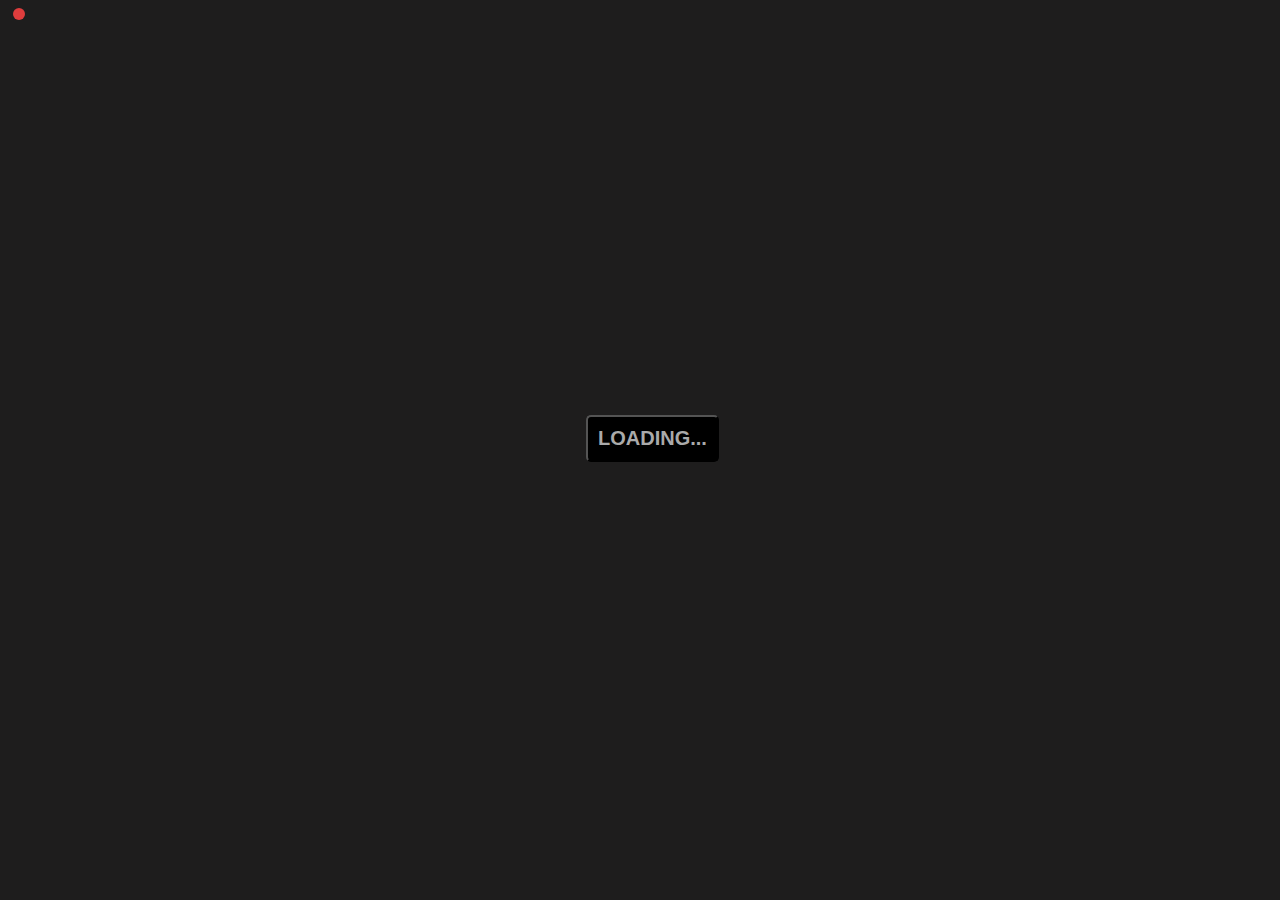
<file: index.html>
<!DOCTYPE html>
<html lang="en">
<head>
    <meta charset="UTF-8">
    <meta http-equiv="X-UA-Compatible" content="IE=edge">
    <meta name="viewport" content="width=device-width, initial-scale=1.0">
    <title>Kinxyo</title>
    <script src="https://ajax.googleapis.com/ajax/libs/jquery/3.5.1/jquery.min.js"></script>
    <link rel="stylesheet" href="style.css"></script>
</head>
<body>
    <div>
        <button class="run">LOADING...</button>
    </div>

    <script>
        $(document).ready(function(){
            $(".run").hover(function(){
                $(".mp").hide();
            })
        })
        $(document).ready(function(){
            $(".run").mouseleave(function(){
                $(".mp").show();
            })
        })
    </script>

<div class="mp">
</div>
    
</body>
</html>
</file>
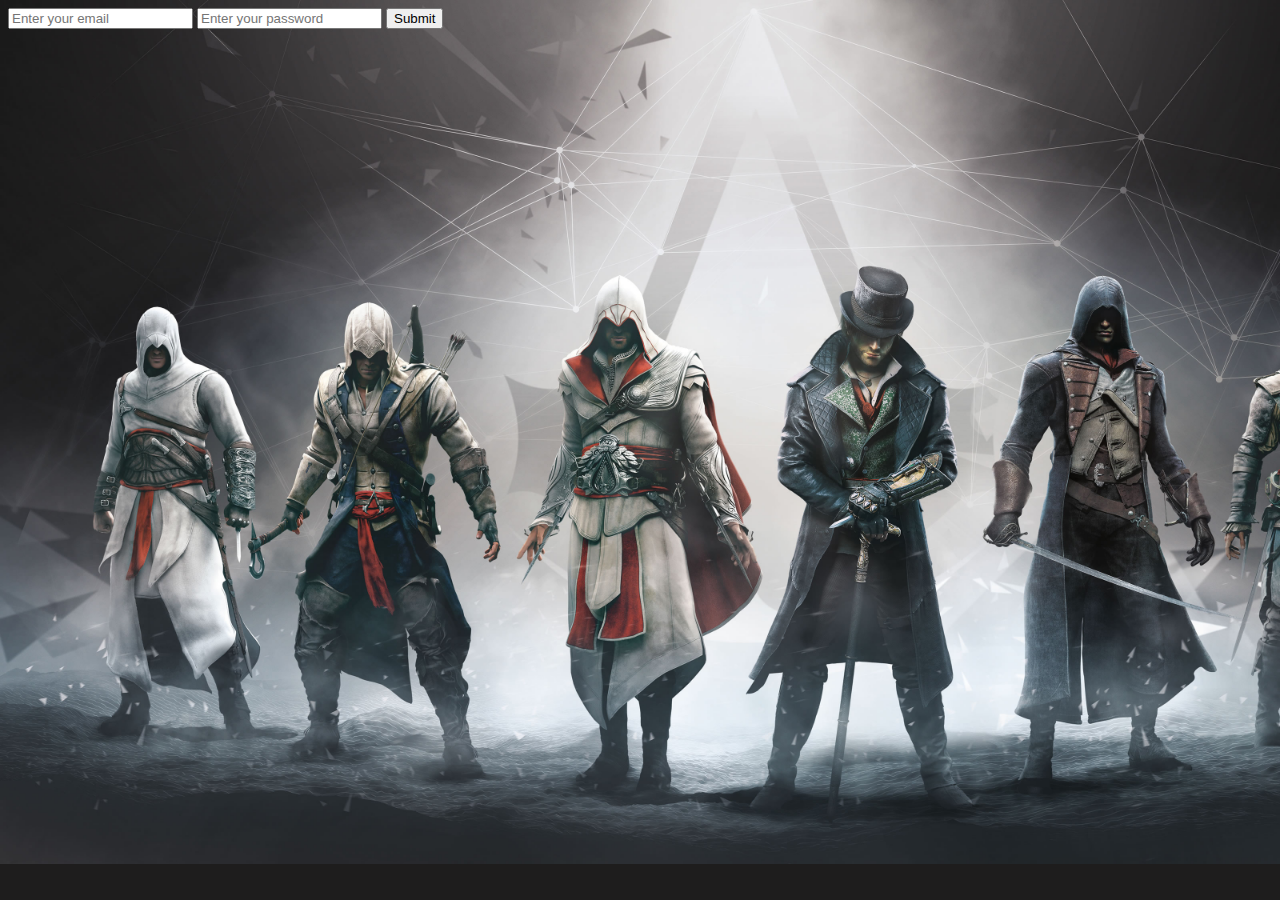
<file: frontend/signup.html>
<!DOCTYPE html>
<html lang="en">
<head>
    <meta charset="UTF-8">
    <meta http-equiv="X-UA-Compatible" content="IE=edge">
    <meta name="viewport" content="width=device-width, initial-scale=1.0">
    <title>Document</title>
    <link rel="stylesheet" href="style.css"></script>
</head>
<body>
    <form action="/users" method="post">
        <input type="text" name="email" placeholder="Enter your email">
        <input type="text" name="password" placeholder="Enter your password">
        <input type="submit" value="Submit">
    </form>
</body>
</html>
</file>
<file: style.css>
.run {
    background-color: #000;
    color: #aaaaaa;
    padding: 10px;
    margin: 10px;
    border-radius: 5px;
    font-size: 20px;
    font-weight: bold;
    text-align: center;
    top: 45%;
    left: 45%;
    position: fixed; /* will probably change */
}

.run:hover {
    animation: run 1s infinite;
    color: aliceblue;
    opacity: 70%;
}

@keyframes run {
    0% {
        background-color: rgb(163, 127, 255);
    }
    50% {
        transform: scale(1.2);
        background-color: rgb(127, 255, 131);
    }
    100% {
        background-color: rgb(239, 167, 59);
    }
}

body {
    background-color: #1e1d1d;
}

.mp {
    background-color: #df3d3d;
    color: #aaaaaa;
    height: 2px;
    width: 2px;
    padding: 5px;
    margin: 5px;
    border-radius: 5px;
    font-size: 20px;
    font-weight: bold;
    text-align: center;
    animation : mp 3s ease infinite alternate;   
    transition: 1s;
    border-radius: 25px;
}

.mp:hover {
    height: 300px;
    width: 300px;
    transition: 1s;
}

@keyframes mp {
    0% {
        transform: translate(680px, 433px);
    }
    20% {
        background-color: rgb(239, 167, 59);
        transform: translate(704px, 433px);
    }
    40% {
        background-color: rgb(27, 224, 122);
        transform: translate(728px, 433px);
    }
    60% {
        background-color: rgb(59, 146, 239);
        transform: translate(752px, 433px);
    }
    80% {
        background-color: rgb(5, 5, 138);
        transform: translate(776px, 433px);
    }
    100% {
        background-color: rgb(86, 59, 239);
        transform: translate(800px, 433px);
    }
}
</file>
<file: frontend/style.css>
body{
    background: url("bg.jpg");
    background-size: 120%;
    background-repeat: no-repeat;
    background-attachment: fixed;
    animation: bg 5s ease-in-out infinite forwards alternate;
}

@keyframes bg {
    from {background-position: 0% 90%;}
    to {background-position: 98% 90%;}
}

.run {
    background-color: #000;
    color: #aaaaaa;
    padding: 10px;
    margin: 10px;
    border-radius: 5px;
    font-size: 20px;
    font-weight: bold;
    text-align: center;
    top: 45%;
    left: 45%;
    position: fixed; /* will probably change */
}

.run:hover {
    animation: run 1s infinite;
    color: aliceblue;
    opacity: 70%;
}

@keyframes run {
    0% {
        background-color: rgb(163, 127, 255);
    }
    50% {
        transform: scale(1.2);
        background-color: rgb(127, 255, 131);
    }
    100% {
        background-color: rgb(239, 167, 59);
    }
}

body {
    background-color: #1e1d1d;
}

.mp {
    background-color: #a11818;
    color: #aaaaaa;
    height: 1.5px;
    width: 2px;
    padding: 5px;   /* gotta change this to 4px */
    margin: 5px;
    /* border-radius: 5px; */
    /* font-size: 20px; */
    /* font-weight: bold; */
    /* text-align: center; */
    animation : mp 3s ease-in-out infinite forwards alternate;   
    transition: 1s;
    border-radius: 25px;
    position: relative;
}

.contain {
    position: fixed;
    top: 0;
    left: 0;
    height: 100%;
    width: 100%;
    background-color: #000000b7;
    z-index: 1;
    visibility: hidden;
}

.wb {
    background-color: #ffffff7e;
    color: #ff004895;
    font-style: bold;
    font-family: Calibri;
    font-size: 20px;
    text-shadow: 10px #000;
    text-align: center;
    height: 250px;
    width: 200px;
    padding: 5px;
    margin: 5px;
    /* transition: 1s; */
    border-radius: 10px;
    position: absolute;
    transition: 1s;
    visibility: hidden;
}

.wb:hover {
    /* width: 600px; */
    box-shadow: 10px 10px 3px #1e1d1d42;
    transition: 1s;
    transform: scale(1.1);
    background-color: #ffffffc0;
}

#w1 {
    /* position: fixed; */
    top: 40%;
    left: 13%;
    height: 200px;
    width: 430px;
}
#w2 {
    /* position: fixed; */
    top: 15%;
    left: 43%;
    width: 400px;
}
#w2:hover {
   transition: 1s;
   /* background-color: #1a7e1aa5;   */
    background-color: #ffffffc0;

}
#w3 {
    /* position: fixed; */
    top: 50%;
    left: 59%;
    height: 243px;
    width: 480px;
}
#w3:hover {
   transition: 1s;
   background-color: #ffffffc0;
   /* background-color: #35c5edc0;   */
}
#w4 {
    /* position: fixed; */
    top: 70%;
    left: 1%;
    height: 200px;
    width: 430px;
}
#w5 {
    /* position: fixed; */
    top: 2%;
    left: 5%;
    height: 300px;
    width: 530px;
}
#w5:hover {
   transition: 1s;
   background-color: #9735edc0; 
   color: white;
}
#w6 {
    /* position: fixed; */
    top: 70%;
    left: 31%;
    height: 220px;
    width: 150px;
}
#w7 {
    /* position: fixed; */
    top: 81%;
    left: 60%;
    height: 140px;
    width: 430px;
}
#w8 {
    /* position: fixed; */
    top: 53%;
    left: 43%;
}
#w8:hover {
   transition: 1s;
   background-color: #363531c0;
}
#w9 {
    /* position: fixed; */
    top: 50%;
    left: 92%;
    height: 300px;
    width: 100px;
}
#w9:hover {
   transition: 1s;
   background-color: #edcb35c0;
}
#w10 {
    /* position: fixed; */
    top: 2%;
    left: 71%;
    height: 350px;
    width: 410px;
}
#w10:hover {
   transition: 1s;
   background-color: #ffffffc0;
   /* background-color: #ed3535c0; */
}
#w11 {
    /* position: fixed; */
    top: 40%;
    left: 1%;
    height: 223px;
    width: 150px;
}


/* .mp:hover {
    height: 300px;
    width: 300px;
    transition: 1s;
} */

@keyframes mp {
    0% {
        transform: translate(7000%, 3919%);
    }
    25% {
        background-color: rgb(239, 167, 59);
        transform: translate(7250%, 3919%);
    }
    50% {
        background-color: rgb(27, 224, 122);
        transform: translate(7500%, 3919%);
    }
    75% {
        background-color: rgb(59, 146, 239);
        transform: translate(7750%, 3919%);
    }
    100% {
        background-color: rgb(5, 5, 138);
        transform: translate(8000%, 3919%);
    }
    /* 100% {
        background-color: rgb(86, 59, 239);
        transform: translate(7440%, 1300%);
    } */
}
img {
    position: fixed;
    top: 88%;
    left: 92%;
    z-index: 1;
    opacity: 80%;
    visibility: hidden;
}

.search {
    padding: 10px;
    /* background-color: white; */
    height: 40px;
    width: 400px;
    position: fixed;
    top: 2%;
    left: 43%;
}
.search input{
    padding: 10px;
    background-color: #ffffff7e;
    /* background-color: rgba(255, 255, 255, 0.212); */
    height: 40px;
    width: 304px;
    transition: 0.2s;
    border: none;
    box-sizing: border-box;
    /* position: fixed; */
    /* top: 2%; */
    /* left: 43%; */
}
.search input:hover{
    border: 3px solid #937b10;
    /* border: 3px solid #ff004895; */
    transition: 0.2s;
}
.search button{
    padding: 4.5px;
    float: right;
    width: 20%;
    /* padding: 10px; */
    background-color: #ffffff7e;
    /* background: #f1f1f1; */
    /* color: white; */
    font-size: 17px;
    border: 1px solid grey;
    border-left: none;
    cursor: pointer;
    /* background-color: white; */
    /* height: 40px; */
    /* width: 400px; */
    /* position: fixed; */
    /* top: 2%; */
    /* left: 43%; */
}
</file>
